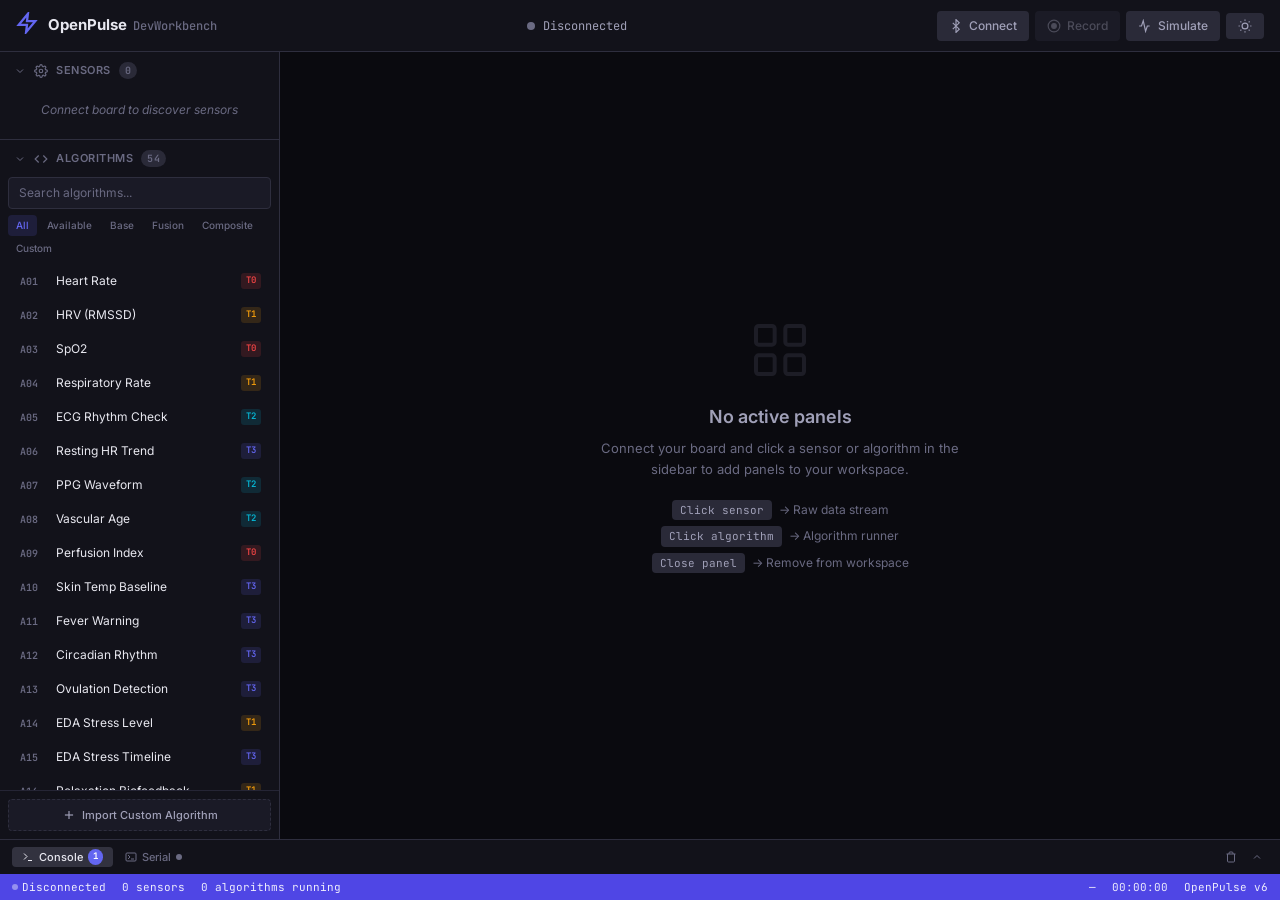
<file: dev/dashboard/index.html>
<!DOCTYPE html>
<html lang="en" data-theme="dark">
<head>
  <meta charset="UTF-8">
  <meta name="viewport" content="width=device-width, initial-scale=1.0">
  <title>OpenPulse DevWorkbench</title>
  <meta name="description" content="Developer workbench for OpenPulse — connect sensors, test algorithms, tune parameters in real-time.">
  <link rel="preconnect" href="https://fonts.googleapis.com">
  <link href="https://fonts.googleapis.com/css2?family=JetBrains+Mono:wght@400;500;600&family=Inter:wght@400;500;600;700&display=swap" rel="stylesheet">
  <link rel="stylesheet" href="style.css">
</head>
<body>

<div class="workbench">

  <!-- ═══ Top Bar ═══ -->
  <header class="topbar">
    <div class="topbar-left">
      <div class="topbar-logo">
        <svg viewBox="0 0 24 24" fill="none" stroke="currentColor" stroke-width="2.5">
          <path d="M13 2L3 14h9l-1 8 10-12h-9l1-8z"/>
        </svg>
      </div>
      <div class="topbar-title">
        <span class="title-main">OpenPulse</span>
        <span class="title-sub">DevWorkbench</span>
      </div>
    </div>
    <div class="topbar-center">
      <div class="connection-status" id="connection-status">
        <div class="status-dot disconnected" id="status-dot"></div>
        <span id="status-text">Disconnected</span>
      </div>
    </div>
    <div class="topbar-right">
      <button class="topbar-btn" id="btn-connect" title="Connect via BLE">
        <svg viewBox="0 0 24 24" fill="none" stroke="currentColor" stroke-width="2">
          <path d="M6.5 6.5l11 11L12 23V1l5.5 5.5-11 11"/>
        </svg>
        <span>Connect</span>
      </button>
      <button class="topbar-btn" id="btn-record" title="Record session" disabled>
        <svg viewBox="0 0 24 24" fill="none" stroke="currentColor" stroke-width="2">
          <circle cx="12" cy="12" r="10"/><circle cx="12" cy="12" r="4" fill="currentColor"/>
        </svg>
        <span>Record</span>
      </button>
      <button class="topbar-btn" id="btn-simulate" title="Simulation mode — generate synthetic data">
        <svg viewBox="0 0 24 24" fill="none" stroke="currentColor" stroke-width="2">
          <path d="M2 12h4l3-9 4 18 3-9h4"/>
        </svg>
        <span>Simulate</span>
      </button>
      <button class="topbar-btn" id="btn-theme" title="Toggle theme">
        <svg viewBox="0 0 24 24" fill="none" stroke="currentColor" stroke-width="2">
          <circle cx="12" cy="12" r="5"/><line x1="12" y1="1" x2="12" y2="3"/><line x1="12" y1="21" x2="12" y2="23"/><line x1="4.22" y1="4.22" x2="5.64" y2="5.64"/><line x1="18.36" y1="18.36" x2="19.78" y2="19.78"/><line x1="1" y1="12" x2="3" y2="12"/><line x1="21" y1="12" x2="23" y2="12"/><line x1="4.22" y1="19.78" x2="5.64" y2="18.36"/><line x1="18.36" y1="5.64" x2="19.78" y2="4.22"/>
        </svg>
      </button>
    </div>
  </header>

  <!-- ═══ Main Layout ═══ -->
  <div class="main-layout">

    <!-- ═══ Left Sidebar: Sensors + Algorithms ═══ -->
    <aside class="sidebar" id="sidebar">

      <!-- Sensor Discovery -->
      <div class="sidebar-section">
        <div class="sidebar-section-header" data-collapsible>
          <svg class="section-chevron" viewBox="0 0 24 24" fill="none" stroke="currentColor" stroke-width="2"><polyline points="6 9 12 15 18 9"/></svg>
          <svg viewBox="0 0 24 24" fill="none" stroke="currentColor" stroke-width="2"><circle cx="12" cy="12" r="3"/><path d="M19.4 15a1.65 1.65 0 00.33 1.82l.06.06a2 2 0 010 2.83 2 2 0 01-2.83 0l-.06-.06a1.65 1.65 0 00-1.82-.33 1.65 1.65 0 00-1 1.51V21a2 2 0 01-4 0v-.09A1.65 1.65 0 009 19.4a1.65 1.65 0 00-1.82.33l-.06.06a2 2 0 01-2.83-2.83l.06-.06A1.65 1.65 0 004.68 15a1.65 1.65 0 00-1.51-1H3a2 2 0 010-4h.09A1.65 1.65 0 004.6 9a1.65 1.65 0 00-.33-1.82l-.06-.06a2 2 0 012.83-2.83l.06.06A1.65 1.65 0 009 4.68a1.65 1.65 0 001-1.51V3a2 2 0 014 0v.09a1.65 1.65 0 001 1.51 1.65 1.65 0 001.82-.33l.06-.06a2 2 0 012.83 2.83l-.06.06A1.65 1.65 0 0019.4 9a1.65 1.65 0 001.51 1H21a2 2 0 010 4h-.09a1.65 1.65 0 00-1.51 1z"/></svg>
          <span>Sensors</span>
          <span class="sensor-count" id="sensor-count">0</span>
        </div>
        <div class="section-body">
          <div class="sensor-list" id="sensor-list">
            <div class="sensor-empty">Connect board to discover sensors</div>
          </div>
        </div>
      </div>

      <!-- Algorithm Catalog -->
      <div class="sidebar-section algo-section">
        <div class="sidebar-section-header" data-collapsible>
          <svg class="section-chevron" viewBox="0 0 24 24" fill="none" stroke="currentColor" stroke-width="2"><polyline points="6 9 12 15 18 9"/></svg>
          <svg viewBox="0 0 24 24" fill="none" stroke="currentColor" stroke-width="2"><polyline points="16 18 22 12 16 6"/><polyline points="8 6 2 12 8 18"/></svg>
          <span>Algorithms</span>
          <span class="algo-filter-count" id="algo-filter-count"></span>
        </div>
        <div class="section-body">
        <div class="algo-filter">
          <input type="text" class="algo-search" id="algo-search" placeholder="Search algorithms..." autocomplete="off">
          <div class="algo-filter-tabs">
            <button class="filter-tab active" data-filter="all">All</button>
            <button class="filter-tab" data-filter="available">Available</button>
            <button class="filter-tab" data-filter="base">Base</button>
            <button class="filter-tab" data-filter="fusion">Fusion</button>
            <button class="filter-tab" data-filter="composite">Composite</button>
            <button class="filter-tab" data-filter="custom">Custom</button>
          </div>
        </div>
        <div class="algo-list" id="algo-list">
          <!-- Populated by JS -->
        </div>
        <div class="algo-import-section">
          <button class="btn-import-algo" id="btn-import-algo" title="Import a custom algorithm display.js">
            <svg viewBox="0 0 24 24" fill="none" stroke="currentColor" stroke-width="2"><line x1="12" y1="5" x2="12" y2="19"/><line x1="5" y1="12" x2="19" y2="12"/></svg>
            <span>Import Custom Algorithm</span>
          </button>
          <input type="file" id="algo-file-input" accept=".js" multiple style="display:none">
        </div>
        </div>
      </div>
    </aside>

    <!-- ═══ Workspace: Active Panels ═══ -->
    <main class="workspace" id="workspace">
      <div class="workspace-empty" id="workspace-empty">
        <div class="empty-icon">
          <svg viewBox="0 0 24 24" fill="none" stroke="currentColor" stroke-width="1.5">
            <rect x="3" y="3" width="7" height="7" rx="1"/><rect x="14" y="3" width="7" height="7" rx="1"/><rect x="3" y="14" width="7" height="7" rx="1"/><rect x="14" y="14" width="7" height="7" rx="1"/>
          </svg>
        </div>
        <h2>No active panels</h2>
        <p>Connect your board and click a sensor or algorithm in the sidebar to add panels to your workspace.</p>
        <div class="empty-shortcuts">
          <div class="shortcut-hint">
            <kbd>Click sensor</kbd> → Raw data stream
          </div>
          <div class="shortcut-hint">
            <kbd>Click algorithm</kbd> → Algorithm runner
          </div>
          <div class="shortcut-hint">
            <kbd>Close panel</kbd> → Remove from workspace
          </div>
        </div>
      </div>
      <div class="panels-grid" id="panels-grid">
        <!-- Panels are added here dynamically -->
      </div>
    </main>
  </div>

  <!-- ═══ Bottom Console + Serial ═══ -->
  <div class="console-bar" id="console-bar">
    <div class="console-header" id="console-toggle">
      <div class="console-header-left">
        <div class="console-tabs">
          <button class="console-tab active" data-tab="console">
            <svg viewBox="0 0 24 24" fill="none" stroke="currentColor" stroke-width="2"><polyline points="4 17 10 11 4 5"/><line x1="12" y1="19" x2="20" y2="19"/></svg>
            <span>Console</span>
            <span class="console-badge" id="console-badge" style="display:none">0</span>
          </button>
          <button class="console-tab" data-tab="serial">
            <svg viewBox="0 0 24 24" fill="none" stroke="currentColor" stroke-width="2"><rect x="2" y="4" width="20" height="16" rx="2"/><path d="M6 8l4 4-4 4"/><line x1="12" y1="16" x2="18" y2="16"/></svg>
            <span>Serial</span>
            <span class="serial-status-dot" id="serial-status-dot"></span>
          </button>
        </div>
      </div>
      <div class="console-header-right">
        <button class="console-btn serial-only" id="btn-serial-connect" title="Connect Serial" style="display:none">
          <svg viewBox="0 0 24 24" fill="none" stroke="currentColor" stroke-width="2"><path d="M18 8A6 6 0 006 8c0 7-3 9-3 9h18s-3-2-3-9"/><path d="M13.73 21a2 2 0 01-3.46 0"/></svg>
        </button>
        <button class="console-btn" id="btn-clear-active" title="Clear">
          <svg viewBox="0 0 24 24" fill="none" stroke="currentColor" stroke-width="2"><path d="M3 6h18M19 6v14a2 2 0 01-2 2H7a2 2 0 01-2-2V6m3 0V4a2 2 0 012-2h4a2 2 0 012 2v2"/></svg>
        </button>
        <button class="console-btn" id="btn-toggle-console" title="Expand/Collapse">
          <svg viewBox="0 0 24 24" fill="none" stroke="currentColor" stroke-width="2"><polyline points="18 15 12 9 6 15"/></svg>
        </button>
      </div>
    </div>
    <div class="console-body" id="console-body">
      <div class="console-pane active" data-pane="console">
        <div class="console-output" id="console-output"></div>
      </div>
      <div class="console-pane" data-pane="serial">
        <div class="serial-toolbar">
          <button class="serial-btn" id="btn-serial-toggle">
            <span class="serial-connect-label">Connect</span>
          </button>
          <select class="serial-baud" id="serial-baud">
            <option value="9600">9600</option>
            <option value="19200">19200</option>
            <option value="38400">38400</option>
            <option value="57600">57600</option>
            <option value="115200" selected>115200</option>
            <option value="230400">230400</option>
            <option value="460800">460800</option>
            <option value="921600">921600</option>
          </select>
          <label class="serial-checkbox"><input type="checkbox" id="serial-autoscroll" checked> Auto-scroll</label>
          <label class="serial-checkbox"><input type="checkbox" id="serial-timestamps"> Timestamps</label>
        </div>
        <div class="console-output serial-output" id="serial-output"></div>
        <div class="serial-input-bar">
          <input type="text" class="serial-input" id="serial-input" placeholder="Send to device..." autocomplete="off" disabled>
          <button class="serial-send-btn" id="serial-send" disabled>Send</button>
        </div>
      </div>
    </div>
  </div>

  <!-- ═══ Status Bar ═══ -->
  <footer class="statusbar">
    <div class="statusbar-left">
      <span class="statusbar-item" id="sb-connection">
        <span class="sb-dot disconnected"></span> Disconnected
      </span>
      <span class="statusbar-item" id="sb-sensors">0 sensors</span>
      <span class="statusbar-item" id="sb-algos">0 algorithms running</span>
    </div>
    <div class="statusbar-right">
      <span class="statusbar-item" id="sb-ble-rate">—</span>
      <span class="statusbar-item" id="sb-uptime">00:00:00</span>
      <span class="statusbar-item">OpenPulse v6</span>
    </div>
  </footer>

</div>

<!-- ═══ Simulation Overlay ═══ -->
<div class="sim-overlay hidden" id="sim-overlay">
  <div class="sim-panel">
    <div class="sim-header">
      <div class="sim-header-left">
        <svg viewBox="0 0 24 24" fill="none" stroke="currentColor" stroke-width="2" style="width:18px;height:18px"><path d="M2 12h4l3-9 4 18 3-9h4"/></svg>
        <span class="sim-title">Simulation Mode</span>
      </div>
      <button class="sim-close-btn" id="sim-close" title="Close">
        <svg viewBox="0 0 24 24" fill="none" stroke="currentColor" stroke-width="2"><line x1="18" y1="6" x2="6" y2="18"/><line x1="6" y1="6" x2="18" y2="18"/></svg>
      </button>
    </div>

    <div class="sim-body">
      <!-- Mode Tabs -->
      <div class="sim-mode-tabs">
        <button class="sim-mode-tab active" data-mode="timespan">
          <svg viewBox="0 0 24 24" fill="none" stroke="currentColor" stroke-width="2" style="width:14px;height:14px"><circle cx="12" cy="12" r="10"/><polyline points="12 6 12 12 16 14"/></svg>
          Time Span
        </button>
        <button class="sim-mode-tab" data-mode="live">
          <svg viewBox="0 0 24 24" fill="none" stroke="currentColor" stroke-width="2" style="width:14px;height:14px"><circle cx="12" cy="12" r="4" fill="currentColor"/><circle cx="12" cy="12" r="8"/></svg>
          Live
        </button>
      </div>

      <!-- Channel Selection -->
      <div class="sim-section">
        <div class="sim-section-label">Channels</div>
        <div class="sim-channel-grid" id="sim-channel-grid">
          <!-- Populated by JS -->
        </div>
        <button class="sim-link-btn" id="sim-select-all">Select all</button>
      </div>

      <!-- Time Span (hidden in live mode) -->
      <div class="sim-section sim-timespan-only" id="sim-timespan-section">
        <div class="sim-section-label">Time Span</div>
        <div class="sim-presets" id="sim-presets">
          <button class="sim-preset" data-seconds="300">5 min</button>
          <button class="sim-preset" data-seconds="3600">1 hr</button>
          <button class="sim-preset" data-seconds="28800">8 hr</button>
          <button class="sim-preset" data-seconds="86400">24 hr</button>
          <button class="sim-preset active" data-seconds="604800">7 days</button>
          <button class="sim-preset" data-seconds="1209600">14 days</button>
          <button class="sim-preset" data-seconds="2592000">30 days</button>
        </div>
        <div class="sim-custom-time">
          <input type="number" class="sim-input" id="sim-custom-val" min="1" max="9999" value="7" step="1">
          <select class="sim-select" id="sim-custom-unit">
            <option value="60">minutes</option>
            <option value="3600">hours</option>
            <option value="86400" selected>days</option>
            <option value="604800">weeks</option>
          </select>
        </div>
      </div>

      <!-- Speed (hidden in live mode) -->
      <div class="sim-section sim-timespan-only" id="sim-speed-section">
        <div class="sim-section-label">Playback Speed</div>
        <div class="sim-speed-row">
          <div class="sim-presets" id="sim-speed-presets">
            <button class="sim-preset" data-speed="1">1x</button>
            <button class="sim-preset" data-speed="10">10x</button>
            <button class="sim-preset" data-speed="100">100x</button>
            <button class="sim-preset active" data-speed="1000">1000x</button>
            <button class="sim-preset" data-speed="0">Instant</button>
          </div>
        </div>
      </div>

      <!-- Live mode info (hidden in timespan mode) -->
      <div class="sim-section sim-live-only hidden" id="sim-live-section">
        <div class="sim-live-info">
          <svg viewBox="0 0 24 24" fill="none" stroke="currentColor" stroke-width="2" style="width:16px;height:16px;flex-shrink:0"><circle cx="12" cy="12" r="4" fill="var(--green)"/><circle cx="12" cy="12" r="8"/></svg>
          <span>Streams selected channels in real time at 10 Hz — as if the board were connected. Runs indefinitely until stopped.</span>
        </div>
        <div class="sim-live-elapsed hidden" id="sim-live-elapsed">
          <span class="sim-live-dot"></span>
          <span id="sim-live-timer">00:00:00</span>
        </div>
      </div>

      <!-- Progress (timespan only) -->
      <div class="sim-section sim-progress-section sim-timespan-only hidden" id="sim-progress-section">
        <div class="sim-section-label">Progress</div>
        <div class="sim-progress-bar"><div class="sim-progress-fill" id="sim-progress-fill"></div></div>
        <div class="sim-progress-text" id="sim-progress-text">0 / 0 samples</div>
      </div>
    </div>

    <div class="sim-footer">
      <div class="sim-stats" id="sim-stats"></div>
      <div class="sim-actions">
        <button class="sim-btn sim-btn-secondary" id="sim-stop" disabled>Stop</button>
        <button class="sim-btn sim-btn-primary" id="sim-start">Start Simulation</button>
        <button class="sim-btn sim-btn-primary sim-live-only hidden" id="sim-start-live">Go Live</button>
      </div>
    </div>
  </div>
</div>

<!-- ═══ Panel Templates (hidden, cloned by JS) ═══ -->

<!-- Raw Data Panel Template -->
<template id="tpl-raw-panel">
  <div class="panel raw-panel" data-panel-type="raw">
    <div class="panel-header">
      <div class="panel-header-left">
        <div class="panel-icon sensor-icon"></div>
        <div class="panel-info">
          <span class="panel-title"></span>
          <span class="panel-subtitle"></span>
        </div>
      </div>
      <div class="panel-header-right">
        <span class="panel-badge"></span>
        <button class="panel-btn btn-panel-close" title="Close panel">
          <svg viewBox="0 0 24 24" fill="none" stroke="currentColor" stroke-width="2"><line x1="18" y1="6" x2="6" y2="18"/><line x1="6" y1="6" x2="18" y2="18"/></svg>
        </button>
      </div>
    </div>
    <div class="panel-body">
      <div class="raw-value-display">
        <span class="raw-value">--</span>
        <span class="raw-unit"></span>
      </div>
      <div class="waveform-container">
        <canvas class="waveform-canvas"></canvas>
      </div>
      <div class="raw-stats">
        <div class="stat-item"><span class="stat-label">Min</span><span class="stat-value raw-min">--</span></div>
        <div class="stat-item"><span class="stat-label">Max</span><span class="stat-value raw-max">--</span></div>
        <div class="stat-item"><span class="stat-label">Avg</span><span class="stat-value raw-avg">--</span></div>
        <div class="stat-item"><span class="stat-label">σ</span><span class="stat-value raw-std">--</span></div>
        <div class="stat-item"><span class="stat-label">Rate</span><span class="stat-value raw-rate">--</span></div>
      </div>
    </div>
  </div>
</template>

<!-- Unified Algorithm Panel Template (body built dynamically by JS per layout type) -->
<template id="tpl-algo-panel">
  <div class="panel algo-panel" data-panel-type="algo">
    <div class="panel-header">
      <div class="panel-header-left">
        <div class="panel-icon algo-icon">
          <svg viewBox="0 0 24 24" fill="none" stroke="currentColor" stroke-width="2"><polyline points="16 18 22 12 16 6"/><polyline points="8 6 2 12 8 18"/></svg>
        </div>
        <div class="panel-info">
          <span class="panel-title"></span>
          <span class="panel-subtitle"></span>
        </div>
      </div>
      <div class="panel-header-right">
        <div class="algo-state-badge" data-state="idle">IDLE</div>
        <button class="panel-btn btn-algo-toggle" title="Start/Stop">
          <svg viewBox="0 0 24 24" fill="none" stroke="currentColor" stroke-width="2"><polygon points="5 3 19 12 5 21 5 3"/></svg>
        </button>
        <button class="panel-btn btn-panel-close" title="Close panel">
          <svg viewBox="0 0 24 24" fill="none" stroke="currentColor" stroke-width="2"><line x1="18" y1="6" x2="6" y2="18"/><line x1="6" y1="6" x2="18" y2="18"/></svg>
        </button>
      </div>
    </div>
    <div class="panel-body"></div>
  </div>
</template>

<script src="app.js"></script>
</body>
</html>
</file>
<file: dev/dashboard/style.css>
/* ═══════════════════════════════════════════════════════════════
   OpenPulse DevWorkbench — Dark IDE Theme
   ═══════════════════════════════════════════════════════════════ */

/* ─── Design Tokens ─────────────────────────────────────────── */
:root {
  --font-sans: 'Inter', -apple-system, system-ui, sans-serif;
  --font-mono: 'JetBrains Mono', 'SF Mono', 'Fira Code', monospace;

  /* Dark theme (default) */
  --bg-0: #0a0a0f;
  --bg-1: #12121a;
  --bg-2: #1a1a26;
  --bg-3: #22222e;
  --surface-1: #2a2a38;
  --surface-2: #32323f;
  --surface-3: #3a3a48;
  --border: #2e2e3e;
  --border-subtle: #252535;
  --text-1: #e8e8f0;
  --text-2: #a0a0b8;
  --text-3: #6a6a82;
  --accent: #6366f1;
  --accent-dim: #4f46e5;
  --accent-glow: rgba(99, 102, 241, 0.15);
  --green: #22c55e;
  --green-dim: rgba(34, 197, 94, 0.15);
  --red: #ef4444;
  --red-dim: rgba(239, 68, 68, 0.15);
  --orange: #f59e0b;
  --orange-dim: rgba(245, 158, 11, 0.15);
  --cyan: #06b6d4;
  --cyan-dim: rgba(6, 182, 212, 0.15);
  --pink: #ec4899;
  --purple: #a855f7;

  --topbar-h: 52px;
  --statusbar-h: 26px;
  --sidebar-w: 280px;
  --console-collapsed-h: 34px;
  --console-expanded-h: 220px;
  --radius: 8px;
  --radius-sm: 4px;
}

[data-theme="light"] {
  --bg-0: #f5f5f7;
  --bg-1: #ffffff;
  --bg-2: #f0f0f5;
  --bg-3: #e8e8ee;
  --surface-1: #e0e0e8;
  --surface-2: #d5d5df;
  --surface-3: #c8c8d4;
  --border: #d0d0dd;
  --border-subtle: #e0e0ea;
  --text-1: #1a1a2e;
  --text-2: #555570;
  --text-3: #8888a0;
  --accent: #4f46e5;
  --accent-dim: #4338ca;
  --accent-glow: rgba(79, 70, 229, 0.1);
}

/* ─── Reset ─────────────────────────────────────────────────── */
*, *::before, *::after { box-sizing: border-box; margin: 0; padding: 0; }
html, body { height: 100%; overflow: hidden; }
body {
  font-family: var(--font-sans);
  background: var(--bg-0);
  color: var(--text-1);
  font-size: 13px;
  line-height: 1.5;
  -webkit-font-smoothing: antialiased;
}

button { cursor: pointer; border: none; background: none; color: inherit; font: inherit; }
input { font: inherit; color: inherit; }

/* ─── Workbench Layout ──────────────────────────────────────── */
.workbench {
  display: flex;
  flex-direction: column;
  height: 100vh;
  overflow: hidden;
}

/* ─── Top Bar ───────────────────────────────────────────────── */
.topbar {
  height: var(--topbar-h);
  background: var(--bg-1);
  border-bottom: 1px solid var(--border);
  display: flex;
  align-items: center;
  justify-content: space-between;
  padding: 0 16px;
  flex-shrink: 0;
  z-index: 100;
}

.topbar-left { display: flex; align-items: center; gap: 10px; }
.topbar-logo svg { width: 22px; height: 22px; color: var(--accent); }
.topbar-title { display: flex; align-items: baseline; gap: 6px; }
.title-main { font-weight: 700; font-size: 15px; color: var(--text-1); }
.title-sub { font-weight: 500; font-size: 12px; color: var(--text-3); font-family: var(--font-mono); }

.topbar-center { display: flex; align-items: center; }
.connection-status { display: flex; align-items: center; gap: 8px; font-size: 12px; color: var(--text-2); font-family: var(--font-mono); }

.status-dot {
  width: 8px; height: 8px; border-radius: 50%;
  background: var(--text-3);
  transition: all 0.3s ease;
}
.status-dot.connected { background: var(--green); box-shadow: 0 0 8px var(--green); }
.status-dot.disconnected { background: var(--text-3); }
.status-dot.connecting { background: var(--orange); animation: pulse-dot 1s infinite; }

@keyframes pulse-dot {
  0%, 100% { opacity: 1; }
  50% { opacity: 0.3; }
}

.topbar-right { display: flex; align-items: center; gap: 6px; }

.topbar-btn {
  display: flex; align-items: center; gap: 6px;
  padding: 6px 12px; border-radius: var(--radius-sm);
  font-size: 12px; font-weight: 500;
  background: var(--surface-1); color: var(--text-2);
  transition: all 0.15s ease;
}
.topbar-btn:hover { background: var(--surface-2); color: var(--text-1); }
.topbar-btn svg { width: 14px; height: 14px; }
.topbar-btn:disabled { opacity: 0.4; cursor: not-allowed; }

#btn-connect.connected {
  background: var(--green-dim); color: var(--green);
}

/* ─── Main Layout ───────────────────────────────────────────── */
.main-layout {
  display: flex;
  flex: 1;
  overflow: hidden;
  min-height: 0;
}

/* ─── Sidebar ───────────────────────────────────────────────── */
.sidebar {
  width: var(--sidebar-w);
  background: var(--bg-1);
  border-right: 1px solid var(--border);
  display: flex;
  flex-direction: column;
  flex-shrink: 0;
  overflow: hidden;
}

.sidebar-section {
  display: flex;
  flex-direction: column;
  border-bottom: 1px solid var(--border);
}

.sidebar-section.algo-section {
  flex: 1;
  overflow: hidden;
  border-bottom: none;
  min-height: 0;
}

.sidebar-section-header {
  display: flex;
  align-items: center;
  gap: 8px;
  padding: 10px 14px;
  font-size: 11px;
  font-weight: 600;
  text-transform: uppercase;
  letter-spacing: 0.5px;
  color: var(--text-3);
  cursor: pointer;
  user-select: none;
}
.sidebar-section-header:hover { color: var(--text-2); }
.sidebar-section-header svg { width: 14px; height: 14px; flex-shrink: 0; }

.section-chevron {
  width: 12px !important;
  height: 12px !important;
  transition: transform 0.2s ease;
}
.sidebar-section.collapsed .section-chevron {
  transform: rotate(-90deg);
}

.sidebar-section .section-body {
  overflow: hidden;
  transition: max-height 0.25s ease, opacity 0.2s ease;
  max-height: 2000px;
  opacity: 1;
}
.sidebar-section.algo-section > .section-body {
  flex: 1;
  min-height: 0;
  display: flex;
  flex-direction: column;
  overflow: hidden;
}
.sidebar-section.collapsed .section-body {
  max-height: 0;
  opacity: 0;
}

.sensor-count, .algo-filter-count {
  background: var(--surface-1);
  color: var(--text-3);
  font-size: 10px;
  padding: 1px 6px;
  border-radius: 10px;
  font-family: var(--font-mono);
}

/* Sensor List */
.sensor-list { padding: 0 8px 8px; max-height: 200px; overflow-y: auto; }
.sensor-empty {
  padding: 12px 8px;
  color: var(--text-3);
  font-size: 12px;
  font-style: italic;
  text-align: center;
}

.sensor-item {
  display: flex;
  align-items: center;
  gap: 10px;
  padding: 8px 10px;
  border-radius: var(--radius-sm);
  cursor: pointer;
  transition: all 0.15s ease;
}
.sensor-item:hover { background: var(--surface-1); }
.sensor-item.active { background: var(--accent-glow); border-left: 2px solid var(--accent); }

.sensor-dot {
  width: 6px; height: 6px; border-radius: 50%;
  flex-shrink: 0;
  transition: all 0.3s;
}
.sensor-dot.online { background: var(--green); box-shadow: 0 0 6px var(--green); }
.sensor-dot.offline { background: var(--text-3); }

.sensor-item-info { flex: 1; min-width: 0; }
.sensor-item-name { font-size: 12px; font-weight: 500; color: var(--text-1); display: block; }
.sensor-item-chip { font-size: 10px; color: var(--text-3); font-family: var(--font-mono); display: block; }
.sensor-item-value {
  font-size: 12px; font-weight: 600; font-family: var(--font-mono);
  color: var(--accent);
  min-width: 46px;
  text-align: right;
}
.sensor-item-rate {
  font-size: 9px; color: var(--text-3); font-family: var(--font-mono);
}

/* Algorithm Filter */
.algo-filter { padding: 0 8px; }
.algo-search {
  width: 100%;
  padding: 6px 10px;
  background: var(--bg-2);
  border: 1px solid var(--border);
  border-radius: var(--radius-sm);
  font-size: 12px;
  color: var(--text-1);
  outline: none;
  transition: border-color 0.15s;
}
.algo-search:focus { border-color: var(--accent); }
.algo-search::placeholder { color: var(--text-3); }

.algo-filter-tabs {
  display: flex;
  gap: 2px;
  padding: 6px 0;
  flex-wrap: wrap;
}
.filter-tab {
  padding: 3px 8px;
  font-size: 10px;
  font-weight: 500;
  border-radius: var(--radius-sm);
  color: var(--text-3);
  transition: all 0.15s;
}
.filter-tab:hover { color: var(--text-2); background: var(--surface-1); }
.filter-tab.active { color: var(--accent); background: var(--accent-glow); }

/* Algorithm List */
.algo-list {
  flex: 1;
  min-height: 0;
  overflow-y: auto;
  padding: 0 8px 8px;
}

.algo-item {
  display: flex;
  flex-direction: column;
  gap: 3px;
  padding: 7px 10px;
  border-radius: var(--radius-sm);
  cursor: pointer;
  transition: all 0.15s ease;
  margin-bottom: 2px;
  border-left: 2px solid transparent;
}
.algo-item:hover { background: var(--surface-1); }
.algo-item.active { background: var(--accent-glow); border-left-color: var(--accent); }

/* ── Availability states ─────────────── */
.algo-item.available { border-left-color: var(--green); }
.algo-item.available .algo-item-name { color: var(--text-1); }
.algo-item.partial { opacity: 0.55; border-left-color: var(--orange); }
.algo-item.partial .algo-item-name { color: var(--text-2); }
.algo-item.unavailable {
  opacity: 0.3;
  cursor: not-allowed;
  pointer-events: none;
  filter: grayscale(0.6);
}
.algo-item.unavailable .algo-item-name { color: var(--text-3); }

.algo-item-top {
  display: flex;
  align-items: center;
  gap: 8px;
  width: 100%;
}
.algo-item-id {
  font-size: 10px; font-weight: 600;
  font-family: var(--font-mono);
  color: var(--text-3);
  min-width: 28px;
}
.algo-item-name { font-size: 12px; color: var(--text-1); flex: 1; }
.algo-item-tier {
  font-size: 9px; font-weight: 600;
  padding: 1px 5px; border-radius: 3px;
  font-family: var(--font-mono);
}
.algo-item-tier.t0 { background: var(--red-dim); color: var(--red); }
.algo-item-tier.t1 { background: var(--orange-dim); color: var(--orange); }
.algo-item-tier.t2 { background: var(--cyan-dim); color: var(--cyan); }
.algo-item-tier.t3 { background: var(--accent-glow); color: var(--accent); }

/* ── Channel pills per algo ──────────── */
.algo-ch-pills {
  display: flex;
  flex-wrap: wrap;
  gap: 3px;
}
.ch-pill {
  font-size: 8px; font-weight: 600;
  font-family: var(--font-mono);
  padding: 1px 5px; border-radius: 3px;
  letter-spacing: 0.3px;
}
.ch-pill.ch-on { background: var(--green-dim); color: var(--green); }
.ch-pill.ch-off { background: var(--surface-1); color: var(--text-3); }

/* ── Active channels strip in sensor section ── */
.active-channels-strip {
  display: flex;
  flex-wrap: wrap;
  align-items: center;
  gap: 4px;
  padding: 6px 10px;
  border-top: 1px solid var(--border-subtle);
  font-size: 10px;
}
.strip-label {
  font-size: 9px; font-weight: 600;
  color: var(--text-3); text-transform: uppercase;
  letter-spacing: 0.5px;
}
.strip-ch {
  font-size: 9px; font-weight: 600;
  font-family: var(--font-mono);
  padding: 1px 5px; border-radius: 3px;
  background: var(--green-dim); color: var(--green);
}

/* ─── Workspace ─────────────────────────────────────────────── */
.workspace {
  flex: 1;
  overflow-y: auto;
  padding: 12px;
  background: var(--bg-0);
}

.workspace-empty {
  display: flex;
  flex-direction: column;
  align-items: center;
  justify-content: center;
  height: 100%;
  color: var(--text-3);
  text-align: center;
}
.workspace-empty.hidden { display: none; }
.empty-icon svg { width: 64px; height: 64px; opacity: 0.2; }
.workspace-empty h2 { font-size: 18px; font-weight: 600; margin-top: 16px; color: var(--text-2); }
.workspace-empty p { font-size: 13px; max-width: 360px; margin-top: 8px; line-height: 1.6; }
.empty-shortcuts { display: flex; flex-direction: column; gap: 6px; margin-top: 20px; }
.shortcut-hint { font-size: 12px; color: var(--text-3); }
.shortcut-hint kbd {
  display: inline-block;
  padding: 2px 8px;
  background: var(--surface-1);
  border-radius: var(--radius-sm);
  font-family: var(--font-mono);
  font-size: 11px;
  color: var(--text-2);
  margin-right: 4px;
}

/* Panels Grid */
.panels-grid {
  display: grid;
  grid-template-columns: repeat(auto-fill, minmax(380px, 1fr));
  gap: 12px;
  align-content: start;
}

/* ─── Panel Base ────────────────────────────────────────────── */
.panel {
  background: var(--bg-1);
  border: 1px solid var(--border);
  border-radius: var(--radius);
  overflow: hidden;
  transition: border-color 0.2s;
  animation: panel-in 0.3s ease-out;
}
.panel:hover { border-color: var(--surface-3); }

@keyframes panel-in {
  from { opacity: 0; transform: translateY(8px) scale(0.98); }
  to { opacity: 1; transform: translateY(0) scale(1); }
}

.panel-header {
  display: flex;
  align-items: center;
  justify-content: space-between;
  padding: 10px 14px;
  border-bottom: 1px solid var(--border-subtle);
  background: var(--bg-2);
}

.panel-header-left { display: flex; align-items: center; gap: 10px; }
.panel-header-right { display: flex; align-items: center; gap: 6px; }

.panel-icon {
  width: 32px; height: 32px;
  display: flex; align-items: center; justify-content: center;
  border-radius: var(--radius-sm);
  flex-shrink: 0;
}
.panel-icon svg { width: 16px; height: 16px; }

.sensor-icon { background: var(--cyan-dim); color: var(--cyan); }
.algo-icon { background: var(--accent-glow); color: var(--accent); }

.panel-title { font-size: 13px; font-weight: 600; color: var(--text-1); display: block; }
.panel-subtitle { font-size: 10px; color: var(--text-3); font-family: var(--font-mono); display: block; }

.panel-badge {
  font-size: 10px; font-weight: 600;
  padding: 2px 8px; border-radius: 10px;
  background: var(--surface-1); color: var(--text-3);
  font-family: var(--font-mono);
}

.panel-btn {
  width: 26px; height: 26px;
  display: flex; align-items: center; justify-content: center;
  border-radius: var(--radius-sm);
  color: var(--text-3);
  transition: all 0.15s;
}
.panel-btn:hover { background: var(--surface-1); color: var(--text-1); }
.panel-btn svg { width: 14px; height: 14px; }

.panel-body { padding: 12px 14px; }

/* ─── Raw Data Panel ────────────────────────────────────────── */
.raw-value-display {
  display: flex;
  align-items: baseline;
  gap: 6px;
  margin-bottom: 8px;
}
.raw-value {
  font-size: 36px;
  font-weight: 700;
  font-family: var(--font-mono);
  color: var(--text-1);
  line-height: 1;
}
.raw-unit { font-size: 14px; color: var(--text-3); font-weight: 500; }

.waveform-container {
  width: 100%;
  height: 80px;
  background: var(--bg-2);
  border-radius: var(--radius-sm);
  overflow: hidden;
  margin-bottom: 8px;
}
.waveform-canvas { width: 100%; height: 100%; display: block; }

.raw-stats {
  display: flex;
  gap: 4px;
}
.stat-item {
  flex: 1;
  display: flex;
  flex-direction: column;
  align-items: center;
  padding: 4px;
  background: var(--bg-2);
  border-radius: var(--radius-sm);
}
.stat-label { font-size: 9px; color: var(--text-3); font-weight: 500; text-transform: uppercase; }
.stat-value { font-size: 11px; font-weight: 600; font-family: var(--font-mono); color: var(--text-2); }

/* ─── Algorithm Panel ───────────────────────────────────────── */
.algo-top-row {
  display: flex;
  align-items: center;
  justify-content: space-between;
  margin-bottom: 12px;
}

.algo-output-section { flex: 1; }
.algo-output-value {
  font-size: 42px;
  font-weight: 700;
  font-family: var(--font-mono);
  color: var(--text-1);
  line-height: 1;
}
.algo-output-unit {
  font-size: 14px; color: var(--text-3); font-weight: 500; margin-top: 2px;
}

.algo-sqi-section { flex-shrink: 0; }

.sqi-gauge {
  position: relative;
  width: 100px;
  height: 60px;
}
.sqi-svg { width: 100%; height: 100%; }
.sqi-arc { transition: stroke-dashoffset 0.5s ease, stroke 0.3s; }

.sqi-label {
  position: absolute;
  bottom: 2px;
  left: 50%;
  transform: translateX(-50%);
  text-align: center;
  line-height: 1.2;
}
.sqi-value {
  font-size: 18px; font-weight: 700; font-family: var(--font-mono);
  color: var(--text-1); display: block;
}
.sqi-text { font-size: 9px; color: var(--text-3); text-transform: uppercase; font-weight: 600; }

.algo-state-badge {
  font-size: 9px; font-weight: 700;
  padding: 2px 8px; border-radius: 3px;
  font-family: var(--font-mono);
  text-transform: uppercase;
  letter-spacing: 0.5px;
}
.algo-state-badge[data-state="idle"] { background: var(--surface-1); color: var(--text-3); }
.algo-state-badge[data-state="acquiring"] { background: var(--orange-dim); color: var(--orange); }
.algo-state-badge[data-state="valid"] { background: var(--green-dim); color: var(--green); }
.algo-state-badge[data-state="low_quality"] { background: var(--red-dim); color: var(--red); }
.algo-state-badge[data-state="running"] { background: var(--green-dim); color: var(--green); }
.algo-state-badge[data-state="error"] { background: var(--red-dim); color: var(--red); }
.algo-state-badge[data-state="calibrating"] { background: var(--orange-dim); color: var(--orange); }

.section-label {
  font-size: 10px; font-weight: 600; color: var(--text-3);
  text-transform: uppercase; letter-spacing: 0.5px;
  margin-bottom: 6px;
  display: flex; align-items: center; gap: 6px;
}
.btn-reset-params {
  font-size: 12px; color: var(--text-3); cursor: pointer;
}
.btn-reset-params:hover { color: var(--text-1); }

.algo-inputs-section { margin-bottom: 10px; }
.algo-inputs-list {
  display: flex; flex-wrap: wrap; gap: 4px;
}
.algo-input-chip {
  display: inline-flex; align-items: center; gap: 4px;
  padding: 3px 8px;
  font-size: 10px; font-weight: 500;
  border-radius: 10px;
  font-family: var(--font-mono);
}
.algo-input-chip.available { background: var(--green-dim); color: var(--green); }
.algo-input-chip.missing { background: var(--red-dim); color: var(--red); }
.algo-input-chip .chip-dot {
  width: 4px; height: 4px; border-radius: 50%;
}
.algo-input-chip.available .chip-dot { background: var(--green); }
.algo-input-chip.missing .chip-dot { background: var(--red); }

.algo-waveform-section {
  height: 70px;
  background: var(--bg-2);
  border-radius: var(--radius-sm);
  overflow: hidden;
  margin-bottom: 10px;
}
.algo-waveform-canvas { width: 100%; height: 100%; display: block; }

.algo-params-section { margin-top: 6px; }
.algo-params-list {
  display: flex;
  flex-direction: column;
  gap: 6px;
  max-height: 200px;
  overflow-y: auto;
}

.param-row {
  display: flex;
  align-items: center;
  gap: 8px;
  padding: 4px 0;
}
.param-label {
  font-size: 11px; color: var(--text-2); flex: 1;
  white-space: nowrap; overflow: hidden; text-overflow: ellipsis;
}
.param-value-display {
  font-size: 11px; font-weight: 600; font-family: var(--font-mono);
  color: var(--accent); min-width: 50px; text-align: right;
}
.param-slider {
  width: 120px;
  -webkit-appearance: none; appearance: none;
  height: 4px; background: var(--surface-2);
  border-radius: 2px; outline: none;
}
.param-slider::-webkit-slider-thumb {
  -webkit-appearance: none; appearance: none;
  width: 12px; height: 12px;
  background: var(--accent); border-radius: 50%;
  cursor: pointer;
}
.param-slider::-moz-range-thumb {
  width: 12px; height: 12px;
  background: var(--accent); border-radius: 50%;
  border: none; cursor: pointer;
}
.param-unit { font-size: 10px; color: var(--text-3); min-width: 24px; }

/* ─── Algorithm Meta Info ───────────────────────────────────── */
.algo-meta-row {
  display: flex;
  gap: 8px;
  margin-bottom: 10px;
  flex-wrap: wrap;
}
.algo-meta-tag {
  font-size: 9px; font-weight: 600;
  padding: 2px 7px; border-radius: 3px;
  font-family: var(--font-mono);
  text-transform: uppercase;
  letter-spacing: 0.3px;
}
.algo-meta-tag.wellness { background: var(--green-dim); color: var(--green); }
.algo-meta-tag.health-indicator { background: var(--orange-dim); color: var(--orange); }
.algo-meta-tag.health-screening { background: var(--red-dim); color: var(--red); }
.algo-meta-tag.base { background: var(--cyan-dim); color: var(--cyan); }
.algo-meta-tag.fusion { background: rgba(168, 85, 247, 0.15); color: var(--purple); }
.algo-meta-tag.composite { background: var(--accent-glow); color: var(--accent); }
.algo-meta-tag.custom { background: rgba(168, 85, 247, 0.15); color: var(--purple); }
.algo-meta-tag.multi-metric { background: var(--cyan-dim); color: var(--cyan); }
.algo-meta-tag.score { background: var(--orange-dim); color: var(--orange); }
.algo-meta-tag.gauge { background: var(--green-dim); color: var(--green); }
.algo-meta-tag.sport-performance { background: var(--cyan-dim); color: var(--cyan); }

/* ─── Custom Algorithm Import ───────────────────────────────── */
.algo-import-section {
  padding: 8px;
  border-top: 1px solid var(--border-subtle);
}
.btn-import-algo {
  width: 100%;
  display: flex; align-items: center; justify-content: center; gap: 6px;
  padding: 7px 12px;
  font-size: 11px; font-weight: 500;
  color: var(--text-2);
  background: var(--bg-2);
  border: 1px dashed var(--border);
  border-radius: var(--radius-sm);
  cursor: pointer;
  transition: all 0.15s;
}
.btn-import-algo:hover {
  background: var(--surface-1); color: var(--text-1);
  border-color: var(--accent);
}
.btn-import-algo svg { width: 14px; height: 14px; }

/* ─── Custom Algo Badge in Sidebar ──────────────────────────── */
.algo-item.custom { border-left: 2px solid var(--purple); }
.algo-item.custom.available { border-left-color: var(--green); }
.algo-item.custom.unavailable { border-left-color: var(--purple); }
.algo-item-custom-badge {
  font-size: 8px; font-weight: 700;
  padding: 1px 4px; border-radius: 2px;
  background: rgba(168, 85, 247, 0.15); color: var(--purple);
  font-family: var(--font-mono);
  text-transform: uppercase;
  letter-spacing: 0.3px;
}
.algo-item-delete {
  font-size: 14px; font-weight: 600;
  line-height: 1;
  width: 18px; height: 18px;
  display: flex; align-items: center; justify-content: center;
  border-radius: 3px;
  color: var(--text-3);
  opacity: 0;
  transition: opacity 0.15s ease, background 0.15s ease, color 0.15s ease;
  flex-shrink: 0;
  cursor: pointer;
}
.algo-item:hover .algo-item-delete { opacity: 1; }
.algo-item-delete:hover { background: var(--red-dim); color: var(--red); }

/* ─── Custom Panel Badge ────────────────────────────────────── */
.custom-algo-badge {
  font-size: 8px; font-weight: 700;
  padding: 2px 6px; border-radius: 3px;
  background: rgba(168, 85, 247, 0.15); color: var(--purple);
  font-family: var(--font-mono);
  letter-spacing: 0.5px;
}
.custom-panel .panel-header { border-left: 3px solid var(--purple); }

/* ─── Multi-Metric Grid ────────────────────────────────────── */
.custom-metrics-grid {
  display: grid;
  grid-template-columns: repeat(auto-fit, minmax(100px, 1fr));
  gap: 6px;
  margin-bottom: 10px;
}
.metric-cell {
  background: var(--bg-2);
  border-radius: var(--radius-sm);
  padding: 8px 10px;
  text-align: center;
}
.metric-value {
  font-size: 22px; font-weight: 700;
  font-family: var(--font-mono);
  color: var(--text-1);
  line-height: 1.2;
}
.metric-label {
  font-size: 10px; font-weight: 500;
  color: var(--text-2);
  margin-top: 2px;
}
.metric-unit {
  font-size: 9px; color: var(--text-3);
}

/* ─── Score Breakdown Bars ──────────────────────────────────── */
.custom-breakdown-section { margin-bottom: 10px; }
.breakdown-bars {
  display: flex; flex-direction: column; gap: 6px;
}
.breakdown-row {
  display: flex; align-items: center; gap: 8px;
}
.breakdown-label {
  font-size: 10px; color: var(--text-2);
  min-width: 80px; white-space: nowrap;
  overflow: hidden; text-overflow: ellipsis;
}
.breakdown-track {
  flex: 1; height: 6px;
  background: var(--surface-1);
  border-radius: 3px; overflow: hidden;
}
.breakdown-fill {
  height: 100%;
  background: var(--accent);
  border-radius: 3px;
  transition: width 0.5s ease;
}
.breakdown-weight {
  font-size: 9px; color: var(--text-3);
  font-family: var(--font-mono);
  min-width: 28px; text-align: right;
}
.breakdown-value {
  font-size: 11px; font-weight: 600;
  font-family: var(--font-mono);
  color: var(--text-1);
  min-width: 24px; text-align: right;
}

/* ─── Console ───────────────────────────────────────────────── */
.console-bar {
  background: var(--bg-1);
  border-top: 1px solid var(--border);
  flex-shrink: 0;
  display: flex;
  flex-direction: column;
}

.console-header {
  display: flex;
  align-items: center;
  justify-content: space-between;
  height: var(--console-collapsed-h);
  padding: 0 12px;
  cursor: pointer;
  user-select: none;
}
.console-header:hover { background: var(--bg-2); }

.console-header-left {
  display: flex; align-items: center; gap: 8px;
  font-size: 11px; font-weight: 500; color: var(--text-3);
}
.console-header-left svg { width: 12px; height: 12px; }

.console-header-right { display: flex; align-items: center; gap: 4px; }

.console-badge {
  font-size: 9px; font-weight: 700;
  padding: 1px 5px; border-radius: 8px;
  background: var(--accent); color: white;
  font-family: var(--font-mono);
}

.console-btn {
  width: 22px; height: 22px;
  display: flex; align-items: center; justify-content: center;
  border-radius: var(--radius-sm);
  color: var(--text-3);
}
.console-btn:hover { background: var(--surface-1); color: var(--text-1); }
.console-btn svg { width: 12px; height: 12px; }

.console-body {
  height: 0;
  overflow: hidden;
  transition: height 0.2s ease;
}
.console-bar.expanded .console-body {
  height: var(--console-expanded-h);
}
.console-bar.expanded #btn-toggle-console svg {
  transform: rotate(180deg);
}

.console-output {
  height: 100%;
  overflow-y: auto;
  padding: 8px 12px;
  font-family: var(--font-mono);
  font-size: 11px;
  line-height: 1.6;
  color: var(--text-2);
}

.console-line {
  display: flex;
  gap: 8px;
  padding: 1px 0;
}
.console-line .ts { color: var(--text-3); flex-shrink: 0; }
.console-line .tag {
  font-weight: 600; flex-shrink: 0; min-width: 36px;
}
.console-line .msg { word-break: break-all; }
.console-line.info .tag { color: var(--cyan); }
.console-line.warn .tag { color: var(--orange); }
.console-line.error .tag { color: var(--red); }
.console-line.success .tag { color: var(--green); }
.console-line.ble .tag { color: var(--accent); }
.console-line.data .tag { color: var(--text-3); }

/* ─── Console Tabs ──────────────────────────────────────────── */
.console-tabs {
  display: flex; align-items: center; gap: 2px;
}
.console-tab {
  display: flex; align-items: center; gap: 5px;
  padding: 2px 10px;
  font-size: 11px; font-weight: 500;
  color: var(--text-3);
  border-radius: var(--radius-sm);
  cursor: pointer;
  border: none; background: none;
  user-select: none;
}
.console-tab svg { width: 12px; height: 12px; }
.console-tab:hover { color: var(--text-2); background: var(--surface-1); }
.console-tab.active { color: var(--text-1); background: var(--surface-2); }

.serial-status-dot {
  width: 6px; height: 6px; border-radius: 50%;
  background: var(--text-3);
  display: inline-block;
}
.serial-status-dot.connected { background: var(--green); }

/* ─── Console Panes ─────────────────────────────────────────── */
.console-pane { display: none; height: 100%; flex-direction: column; }
.console-pane.active { display: flex; }

/* ─── Serial Monitor ────────────────────────────────────────── */
.serial-toolbar {
  display: flex; align-items: center; gap: 8px;
  padding: 4px 12px;
  border-bottom: 1px solid var(--border);
  flex-shrink: 0;
}
.serial-btn {
  padding: 3px 12px;
  font-size: 11px; font-weight: 600;
  border: 1px solid var(--accent);
  border-radius: var(--radius-sm);
  background: transparent;
  color: var(--accent);
  cursor: pointer;
}
.serial-btn:hover { background: var(--accent); color: white; }
.serial-btn.connected {
  border-color: var(--red);
  color: var(--red);
}
.serial-btn.connected:hover { background: var(--red); color: white; }
.serial-baud {
  padding: 3px 6px;
  font-size: 11px;
  font-family: var(--font-mono);
  border: 1px solid var(--border);
  border-radius: var(--radius-sm);
  background: var(--bg-2);
  color: var(--text-2);
}
.serial-checkbox {
  display: flex; align-items: center; gap: 4px;
  font-size: 11px; color: var(--text-3);
  cursor: pointer; user-select: none;
}
.serial-checkbox input { margin: 0; cursor: pointer; }

.serial-output {
  flex: 1; overflow-y: auto;
}
.serial-output .serial-line {
  padding: 0 12px; font-size: 11px; line-height: 1.6;
  font-family: var(--font-mono);
  color: var(--text-2);
  white-space: pre-wrap; word-break: break-all;
}
.serial-output .serial-line .serial-ts {
  color: var(--text-3); margin-right: 8px;
}
.serial-output .serial-line.serial-sys {
  color: var(--cyan); font-style: italic;
}

.serial-input-bar {
  display: flex; align-items: center; gap: 6px;
  padding: 4px 12px;
  border-top: 1px solid var(--border);
  flex-shrink: 0;
}
.serial-input {
  flex: 1;
  padding: 4px 8px;
  font-size: 11px;
  font-family: var(--font-mono);
  border: 1px solid var(--border);
  border-radius: var(--radius-sm);
  background: var(--bg-2);
  color: var(--text-1);
  outline: none;
}
.serial-input:focus { border-color: var(--accent); }
.serial-input:disabled { opacity: 0.4; }
.serial-send-btn {
  padding: 4px 12px;
  font-size: 11px; font-weight: 600;
  border: none;
  border-radius: var(--radius-sm);
  background: var(--accent);
  color: white;
  cursor: pointer;
}
.serial-send-btn:disabled { opacity: 0.3; cursor: default; }
.serial-send-btn:not(:disabled):hover { filter: brightness(1.1); }

/* ─── Status Bar ────────────────────────────────────────────── */
.statusbar {
  height: var(--statusbar-h);
  background: var(--accent-dim);
  display: flex;
  align-items: center;
  justify-content: space-between;
  padding: 0 12px;
  font-size: 11px;
  color: rgba(255,255,255,0.9);
  flex-shrink: 0;
}

.statusbar-left, .statusbar-right {
  display: flex; align-items: center; gap: 16px;
}
.statusbar-item {
  display: flex; align-items: center; gap: 4px;
  font-family: var(--font-mono); font-size: 11px;
}

.sb-dot {
  width: 6px; height: 6px; border-radius: 50%;
}
.sb-dot.connected { background: var(--green); }
.sb-dot.disconnected { background: rgba(255,255,255,0.4); }
.sb-dot.simulating { background: var(--accent); animation: simLivePulse 1.5s ease-in-out infinite; }

/* ─── Scrollbar ─────────────────────────────────────────────── */
::-webkit-scrollbar { width: 6px; }
::-webkit-scrollbar-track { background: transparent; }
::-webkit-scrollbar-thumb { background: var(--surface-2); border-radius: 3px; }
::-webkit-scrollbar-thumb:hover { background: var(--surface-3); }

/* ─── Animations ────────────────────────────────────────────── */
@keyframes flash-value {
  0% { color: var(--accent); }
  100% { color: var(--text-1); }
}
.flash { animation: flash-value 0.4s ease-out; }

@keyframes spin {
  to { transform: rotate(360deg); }
}

/* ─── Responsive ────────────────────────────────────────────── */
@media (max-width: 768px) {
  .sidebar { width: 220px; }
  .panels-grid { grid-template-columns: 1fr; }
}

@media (max-width: 600px) {
  .sidebar { width: 200px; }
  .topbar-center { display: none; }
}

/* ─── Simulation Overlay ────────────────────────────────────── */
.sim-overlay {
  position: fixed;
  inset: 0;
  z-index: 1000;
  background: rgba(0,0,0,0.6);
  backdrop-filter: blur(4px);
  display: flex;
  align-items: center;
  justify-content: center;
  animation: simFadeIn 0.15s ease;
}
.sim-overlay.hidden { display: none; }
@keyframes simFadeIn { from { opacity: 0; } to { opacity: 1; } }

.sim-panel {
  background: var(--bg-1);
  border: 1px solid var(--border);
  border-radius: var(--radius);
  width: 520px;
  max-height: 85vh;
  overflow-y: auto;
  box-shadow: 0 20px 60px rgba(0,0,0,0.5);
}

.sim-header {
  display: flex;
  align-items: center;
  justify-content: space-between;
  padding: 14px 18px;
  border-bottom: 1px solid var(--border);
}
.sim-header-left { display: flex; align-items: center; gap: 10px; color: var(--accent); }
.sim-title { font-weight: 600; font-size: 14px; color: var(--text-1); }
.sim-close-btn {
  background: none; border: none; color: var(--text-3); cursor: pointer;
  padding: 4px; border-radius: var(--radius-sm);
}
.sim-close-btn:hover { color: var(--text-1); background: var(--surface-1); }
.sim-close-btn svg { width: 16px; height: 16px; }

.sim-body { padding: 16px 18px; display: flex; flex-direction: column; gap: 18px; }

.sim-section-label {
  font-size: 11px; font-weight: 600; text-transform: uppercase;
  letter-spacing: 0.5px; color: var(--text-3); margin-bottom: 8px;
}

.sim-channel-grid {
  display: grid;
  grid-template-columns: repeat(3, 1fr);
  gap: 6px;
}
.sim-channel-item {
  display: flex; align-items: center; gap: 8px;
  padding: 6px 10px; border-radius: var(--radius-sm);
  border: 1px solid var(--border); cursor: pointer;
  font-size: 12px; color: var(--text-2);
  transition: all 0.15s ease; user-select: none;
}
.sim-channel-item:hover { border-color: var(--accent); color: var(--text-1); }
.sim-channel-item.selected {
  background: var(--accent-glow); border-color: var(--accent); color: var(--text-1);
}
.sim-channel-check {
  width: 14px; height: 14px; border-radius: 3px;
  border: 1.5px solid var(--text-3); flex-shrink: 0;
  display: flex; align-items: center; justify-content: center;
  transition: all 0.15s ease;
}
.sim-channel-item.selected .sim-channel-check {
  background: var(--accent); border-color: var(--accent);
}
.sim-channel-item.selected .sim-channel-check::after {
  content: '✓'; font-size: 10px; color: white; font-weight: 700;
}

.sim-link-btn {
  background: none; border: none; color: var(--accent); cursor: pointer;
  font-size: 11px; padding: 4px 0; margin-top: 4px;
}
.sim-link-btn:hover { text-decoration: underline; }

.sim-presets { display: flex; gap: 6px; flex-wrap: wrap; }
.sim-preset {
  padding: 5px 12px; border-radius: var(--radius-sm);
  border: 1px solid var(--border); background: var(--bg-2);
  color: var(--text-2); font-size: 12px; cursor: pointer;
  transition: all 0.15s ease; font-family: var(--font-mono);
}
.sim-preset:hover { border-color: var(--accent); color: var(--text-1); }
.sim-preset.active {
  background: var(--accent-glow); border-color: var(--accent); color: var(--accent);
}

.sim-custom-time {
  display: flex; gap: 8px; margin-top: 8px;
}
.sim-input, .sim-select {
  padding: 5px 10px; border-radius: var(--radius-sm);
  border: 1px solid var(--border); background: var(--bg-2);
  color: var(--text-1); font-size: 12px; font-family: var(--font-mono);
}
.sim-input { width: 80px; }
.sim-select { flex: 1; }

.sim-speed-row { display: flex; align-items: center; gap: 12px; }

.sim-progress-section.hidden { display: none; }
.sim-progress-bar {
  height: 6px; border-radius: 3px; background: var(--surface-1);
  overflow: hidden; margin-bottom: 6px;
}
.sim-progress-fill {
  height: 100%; border-radius: 3px; background: var(--accent);
  width: 0%; transition: width 0.3s ease;
}
.sim-progress-text {
  font-size: 11px; color: var(--text-3); font-family: var(--font-mono);
}

.sim-footer {
  display: flex; align-items: center; justify-content: space-between;
  padding: 14px 18px; border-top: 1px solid var(--border);
}
.sim-stats { font-size: 11px; color: var(--text-3); font-family: var(--font-mono); }
.sim-actions { display: flex; gap: 8px; }

.sim-btn {
  padding: 7px 18px; border-radius: var(--radius-sm);
  font-size: 12px; font-weight: 600; cursor: pointer; border: none;
  transition: all 0.15s ease;
}
.sim-btn:disabled { opacity: 0.4; cursor: not-allowed; }
.sim-btn.hidden { display: none; }
.sim-btn-primary { background: var(--accent); color: white; }
.sim-btn-primary:hover:not(:disabled) { background: var(--accent-dim); }
.sim-btn-secondary { background: var(--surface-1); color: var(--text-2); }
.sim-btn-secondary:hover:not(:disabled) { background: var(--surface-2); color: var(--text-1); }

.btn-simulate-active { color: var(--accent) !important; }
.btn-simulate-active span::after { content: ' ●'; color: var(--green); font-size: 8px; }

/* ─── Simulation Mode Tabs ──────────────────────────────────── */
.sim-mode-tabs {
  display: flex;
  gap: 4px;
  background: var(--surface-1);
  padding: 3px;
  border-radius: var(--radius-sm);
}
.sim-mode-tab {
  flex: 1;
  display: flex;
  align-items: center;
  justify-content: center;
  gap: 6px;
  padding: 7px 14px;
  border: none;
  border-radius: calc(var(--radius-sm) - 2px);
  background: transparent;
  color: var(--text-3);
  font-size: 12px;
  font-weight: 600;
  cursor: pointer;
  transition: all 0.15s ease;
}
.sim-mode-tab:hover { color: var(--text-1); }
.sim-mode-tab.active {
  background: var(--bg-1);
  color: var(--accent);
  box-shadow: 0 1px 3px rgba(0,0,0,0.15);
}

/* Hide/show sections based on mode */
.sim-timespan-only.sim-mode-hidden,
.sim-live-only.hidden { display: none; }

/* ─── Live Mode Info ─────────────────────────────────────────── */
.sim-live-info {
  display: flex;
  align-items: flex-start;
  gap: 10px;
  padding: 10px 12px;
  background: var(--surface-1);
  border-radius: var(--radius-sm);
  border: 1px solid var(--border);
  font-size: 12px;
  color: var(--text-2);
  line-height: 1.5;
}
.sim-live-elapsed {
  display: flex;
  align-items: center;
  gap: 8px;
  margin-top: 10px;
  padding: 8px 12px;
  background: var(--bg-2);
  border-radius: var(--radius-sm);
  border: 1px solid var(--green);
  font-family: var(--font-mono);
  font-size: 18px;
  font-weight: 600;
  color: var(--green);
}
.sim-live-elapsed.hidden { display: none; }
.sim-live-dot {
  width: 8px; height: 8px;
  border-radius: 50%;
  background: var(--green);
  animation: simLivePulse 1.5s ease-in-out infinite;
}
@keyframes simLivePulse {
  0%, 100% { opacity: 1; }
  50% { opacity: 0.3; }
}

/* ═══════════════════════════════════════════════════════════════
   Layout-Specific Panel Styles — Flexible Panel Rendering System
   ═══════════════════════════════════════════════════════════════ */

/* ─── Panel Sizing ──────────────────────────────────────────── */
.panel.panel-wide { grid-column: span 2; }
.panel.panel-tall { grid-row: span 2; }

/* ─── Layout Icon Colors ────────────────────────────────────── */
.panel-icon.algo-icon { color: var(--accent); }
.panel-icon.waveform-icon { color: var(--green); }
.panel-icon.score-icon { color: var(--orange); }
.panel-icon.counter-icon { color: var(--cyan); }
.panel-icon.multi-icon { color: var(--purple); }
.panel-icon.timeline-icon { color: var(--accent); }
.panel-icon.phases-icon { color: var(--pink); }
.panel-icon.eventlog-icon { color: var(--red); }
.panel-icon.status-icon { color: var(--orange); }
.panel-icon.heatmap-icon { color: var(--green); }
.panel-icon.canvas-icon { color: var(--cyan); }

/* ─── Zone Bar ──────────────────────────────────────────────── */
.algo-zone-bar {
  position: relative;
  margin-bottom: 10px;
}
.zone-bar-track {
  display: flex;
  height: 8px;
  border-radius: 4px;
  overflow: hidden;
  position: relative;
}
.zone-bar-segment { flex: 1; }
.zone-bar-needle {
  position: absolute;
  top: -2px;
  width: 3px;
  height: 12px;
  background: var(--text-1);
  border-radius: 2px;
  transform: translateX(-50%);
  transition: left 0.5s ease;
  box-shadow: 0 0 4px rgba(0,0,0,0.5);
  left: 0%;
}
.zone-bar-labels {
  display: flex;
  justify-content: space-between;
  margin-top: 3px;
}
.zone-bar-labels span {
  font-size: 8px;
  color: var(--text-3);
  font-weight: 500;
}

/* ─── Secondary Metrics Row ─────────────────────────────────── */
.algo-secondary-row {
  display: flex;
  gap: 8px;
  margin-bottom: 10px;
}
.secondary-card {
  flex: 1;
  background: var(--bg-2);
  border-radius: var(--radius-sm);
  padding: 6px 8px;
  text-align: center;
}
.secondary-val {
  font-size: 16px;
  font-weight: 700;
  font-family: var(--font-mono);
  color: var(--text-1);
  display: block;
}
.secondary-label {
  font-size: 8px;
  color: var(--text-3);
  text-transform: uppercase;
  font-weight: 600;
  letter-spacing: 0.3px;
}
.secondary-unit {
  font-size: 8px;
  color: var(--text-3);
  margin-left: 2px;
}

/* ─── Warmup Banner ─────────────────────────────────────────── */
.algo-warmup-banner {
  display: flex;
  align-items: center;
  gap: 8px;
  padding: 6px 10px;
  margin-bottom: 10px;
  background: var(--orange-dim);
  border: 1px solid rgba(245, 158, 11, 0.2);
  border-radius: var(--radius-sm);
  color: var(--orange);
  font-size: 10px;
  font-weight: 500;
}
.algo-warmup-banner strong { font-weight: 700; }
.algo-state-badge[data-state="warmup"] { background: var(--orange-dim); color: var(--orange); }

/* ─── SQI Mini Bar (used in waveform, multi-metric, phases) ── */
.algo-sqi-row {
  display: flex;
  align-items: center;
  gap: 8px;
  margin-bottom: 10px;
}
.sqi-mini-label {
  font-size: 9px;
  font-weight: 600;
  color: var(--text-3);
  text-transform: uppercase;
}
.sqi-mini-bar {
  flex: 1;
  height: 4px;
  background: var(--surface-2);
  border-radius: 2px;
  overflow: hidden;
}
.sqi-mini-fill {
  height: 100%;
  border-radius: 2px;
  background: var(--green);
  transition: width 0.5s ease, background 0.3s;
  width: 0%;
}
.sqi-mini-val {
  font-size: 10px;
  font-weight: 600;
  font-family: var(--font-mono);
  color: var(--text-2);
  min-width: 22px;
  text-align: right;
}

/* ─── Waveform Layout ───────────────────────────────────────── */
.algo-metrics-strip {
  display: flex;
  gap: 12px;
  margin-bottom: 8px;
  flex-wrap: wrap;
}
.strip-metric {
  display: flex;
  align-items: baseline;
  gap: 4px;
}
.strip-val {
  font-size: 16px;
  font-weight: 700;
  font-family: var(--font-mono);
  color: var(--text-1);
}
.strip-lbl {
  font-size: 8px;
  color: var(--text-3);
  text-transform: uppercase;
  font-weight: 600;
}
.strip-unit {
  font-size: 8px;
  color: var(--text-3);
}
.waveform-large {
  height: 120px;
}

/* ─── Score Layout ──────────────────────────────────────────── */
.algo-score-top {
  display: flex;
  align-items: center;
  gap: 16px;
  margin-bottom: 12px;
}
.score-ring {
  position: relative;
  width: 90px;
  height: 90px;
  flex-shrink: 0;
}
.score-ring-svg {
  width: 100%;
  height: 100%;
  transform: rotate(-90deg);
}
.score-ring-bg {
  fill: none;
  stroke: var(--surface-2);
  stroke-width: 8;
}
.score-ring-arc {
  fill: none;
  stroke: var(--accent);
  stroke-width: 8;
  stroke-linecap: round;
  stroke-dasharray: 327;
  stroke-dashoffset: 327;
  transition: stroke-dashoffset 0.8s ease, stroke 0.3s;
}
.score-ring-center {
  position: absolute;
  top: 50%;
  left: 50%;
  transform: translate(-50%, -50%);
  text-align: center;
}
.score-ring-center .algo-output-value {
  font-size: 28px;
}
.score-ring-center .algo-output-unit {
  font-size: 10px;
}

.algo-breakdown-section { margin-bottom: 10px; }
.breakdown-row {
  display: flex;
  align-items: center;
  gap: 6px;
  padding: 3px 0;
}
.breakdown-label {
  font-size: 10px;
  color: var(--text-2);
  min-width: 60px;
  white-space: nowrap;
  overflow: hidden;
  text-overflow: ellipsis;
}
.breakdown-track {
  flex: 1;
  height: 6px;
  background: var(--surface-2);
  border-radius: 3px;
  overflow: hidden;
}
.breakdown-fill {
  height: 100%;
  background: var(--accent);
  border-radius: 3px;
  transition: width 0.5s ease;
}
.breakdown-weight {
  font-size: 9px;
  color: var(--text-3);
  font-family: var(--font-mono);
  min-width: 28px;
  text-align: right;
}
.breakdown-value {
  font-size: 10px;
  font-weight: 600;
  font-family: var(--font-mono);
  color: var(--text-2);
  min-width: 24px;
  text-align: right;
}

/* ─── Counter Layout ────────────────────────────────────────── */
.counter-top {
  display: flex;
  align-items: center;
  gap: 12px;
  margin-bottom: 10px;
}
.counter-value {
  font-size: 48px;
  font-weight: 700;
  font-family: var(--font-mono);
  color: var(--text-1);
  line-height: 1;
}
.delta-badge {
  display: inline-flex;
  align-items: center;
  gap: 4px;
  padding: 3px 8px;
  border-radius: 10px;
  background: var(--green-dim);
  color: var(--green);
  font-size: 11px;
  font-weight: 600;
  font-family: var(--font-mono);
}
.delta-value { /* populated by JS */ }

/* ─── Multi-Metric Layout ───────────────────────────────────── */
.algo-metrics-grid {
  display: grid;
  grid-template-columns: repeat(auto-fill, minmax(80px, 1fr));
  gap: 6px;
  margin-bottom: 10px;
}
.metric-cell {
  background: var(--bg-2);
  border-radius: var(--radius-sm);
  padding: 8px 6px;
  text-align: center;
}
.metric-value {
  font-size: 18px;
  font-weight: 700;
  font-family: var(--font-mono);
  color: var(--text-1);
  display: block;
}
.metric-label {
  font-size: 8px;
  color: var(--text-3);
  text-transform: uppercase;
  font-weight: 600;
  letter-spacing: 0.3px;
}
.metric-unit {
  font-size: 8px;
  color: var(--text-3);
}

/* ─── Timeline Layout ───────────────────────────────────────── */
.timeline-chart {
  height: 90px;
  background: var(--bg-2);
  border-radius: var(--radius-sm);
  overflow: hidden;
  margin-bottom: 10px;
}
.timeline-chart canvas { width: 100%; height: 100%; display: block; }

/* ─── Phases Layout ─────────────────────────────────────────── */
.algo-phase-top {
  display: flex;
  align-items: center;
  gap: 10px;
  margin-bottom: 10px;
}
.phase-current-badge {
  display: inline-flex;
  align-items: center;
  gap: 6px;
  padding: 6px 12px;
  border-radius: 6px;
  border: 1px solid var(--border);
  font-size: 13px;
  font-weight: 600;
}
.phase-dot {
  width: 8px;
  height: 8px;
  border-radius: 50%;
}
.algo-phase-bar {
  margin-bottom: 8px;
}
.phase-bar-track {
  display: flex;
  height: 14px;
  border-radius: 3px;
  overflow: hidden;
  background: var(--surface-2);
}
.phase-bar-seg {
  flex: 1;
  min-width: 2px;
  transition: background 0.3s;
}
.algo-phase-legend {
  display: flex;
  gap: 10px;
  flex-wrap: wrap;
  margin-bottom: 10px;
}
.phase-legend-item {
  display: inline-flex;
  align-items: center;
  gap: 4px;
  font-size: 9px;
  color: var(--text-2);
  font-weight: 500;
}
.phase-legend-dot {
  width: 6px;
  height: 6px;
  border-radius: 50%;
}

/* ─── Event-Log Layout ──────────────────────────────────────── */
.algo-event-summary {
  display: flex;
  align-items: center;
  gap: 12px;
  margin-bottom: 10px;
}
.event-count-box {
  text-align: center;
  padding: 6px 12px;
  background: var(--bg-2);
  border-radius: var(--radius-sm);
}
.event-count-num {
  font-size: 28px;
  font-weight: 700;
  font-family: var(--font-mono);
  color: var(--text-1);
  display: block;
}
.event-count-label {
  font-size: 8px;
  color: var(--text-3);
  text-transform: uppercase;
  font-weight: 600;
}
.event-last-time {
  font-size: 10px;
  color: var(--text-3);
}
.algo-event-list {
  max-height: 120px;
  overflow-y: auto;
  display: flex;
  flex-direction: column;
  gap: 2px;
  margin-bottom: 10px;
}
.event-list-item {
  display: flex;
  justify-content: space-between;
  padding: 3px 6px;
  background: var(--bg-2);
  border-radius: 2px;
  font-size: 10px;
  font-family: var(--font-mono);
}
.event-time { color: var(--text-3); }
.event-val { color: var(--text-1); font-weight: 600; }

/* ─── Status Layout ─────────────────────────────────────────── */
.algo-status-top {
  display: flex;
  align-items: center;
  gap: 14px;
  margin-bottom: 10px;
}
.status-icon-big {
  font-size: 36px;
  color: var(--text-3);
  transition: color 0.3s;
}
.status-text-big {
  font-size: 20px;
  font-weight: 700;
  font-family: var(--font-mono);
  color: var(--text-3);
  transition: color 0.3s;
}
.algo-status-bar {
  height: 6px;
  background: var(--surface-2);
  border-radius: 3px;
  overflow: hidden;
  margin-bottom: 10px;
}
.status-bar-fill {
  height: 100%;
  background: var(--green);
  border-radius: 3px;
  transition: width 0.5s ease;
  width: 0%;
}

/* ─── Heatmap Layout ────────────────────────────────────────── */
.algo-heatmap-section {
  margin-bottom: 10px;
}
.algo-heatmap-canvas {
  width: 100%;
  height: 100px;
  border-radius: var(--radius-sm);
  display: block;
  image-rendering: pixelated;
}
.heatmap-legend {
  display: flex;
  align-items: center;
  gap: 6px;
  margin-top: 4px;
}
.heatmap-gradient {
  flex: 1;
  height: 6px;
  border-radius: 3px;
  background: linear-gradient(to right, #22c55e, #f59e0b, #ef4444);
}
.heatmap-legend span {
  font-size: 8px;
  color: var(--text-3);
  font-weight: 600;
}

/* ─── Sparkline section (used across multiple layouts) ──────── */
.algo-sparkline-section {
  height: 50px;
  background: var(--bg-2);
  border-radius: var(--radius-sm);
  overflow: hidden;
  margin-bottom: 10px;
}
.algo-sparkline-section canvas { width: 100%; height: 100%; display: block; }

/* ─── Custom algo badge ─────────────────────────────────────── */
.custom-algo-badge {
  font-size: 8px;
  font-weight: 700;
  padding: 1px 6px;
  border-radius: 3px;
  background: rgba(168, 85, 247, 0.15);
  color: var(--purple);
  font-family: var(--font-mono);
  letter-spacing: 0.5px;
}

/* ─── Layout-specific meta tag colors ───────────────────────── */
.algo-meta-tag.waveform { background: var(--green-dim); color: var(--green); }
.algo-meta-tag.counter { background: var(--cyan-dim); color: var(--cyan); }
.algo-meta-tag.timeline { background: var(--accent-glow); color: var(--accent); }
.algo-meta-tag.phases { background: rgba(236, 72, 153, 0.15); color: var(--pink); }
.algo-meta-tag.event-log, .algo-meta-tag.event.log { background: var(--red-dim); color: var(--red); }
.algo-meta-tag.status { background: var(--orange-dim); color: var(--orange); }
.algo-meta-tag.heatmap { background: var(--green-dim); color: var(--green); }
.algo-meta-tag.canvas { background: var(--cyan-dim); color: var(--cyan); }
</file>
